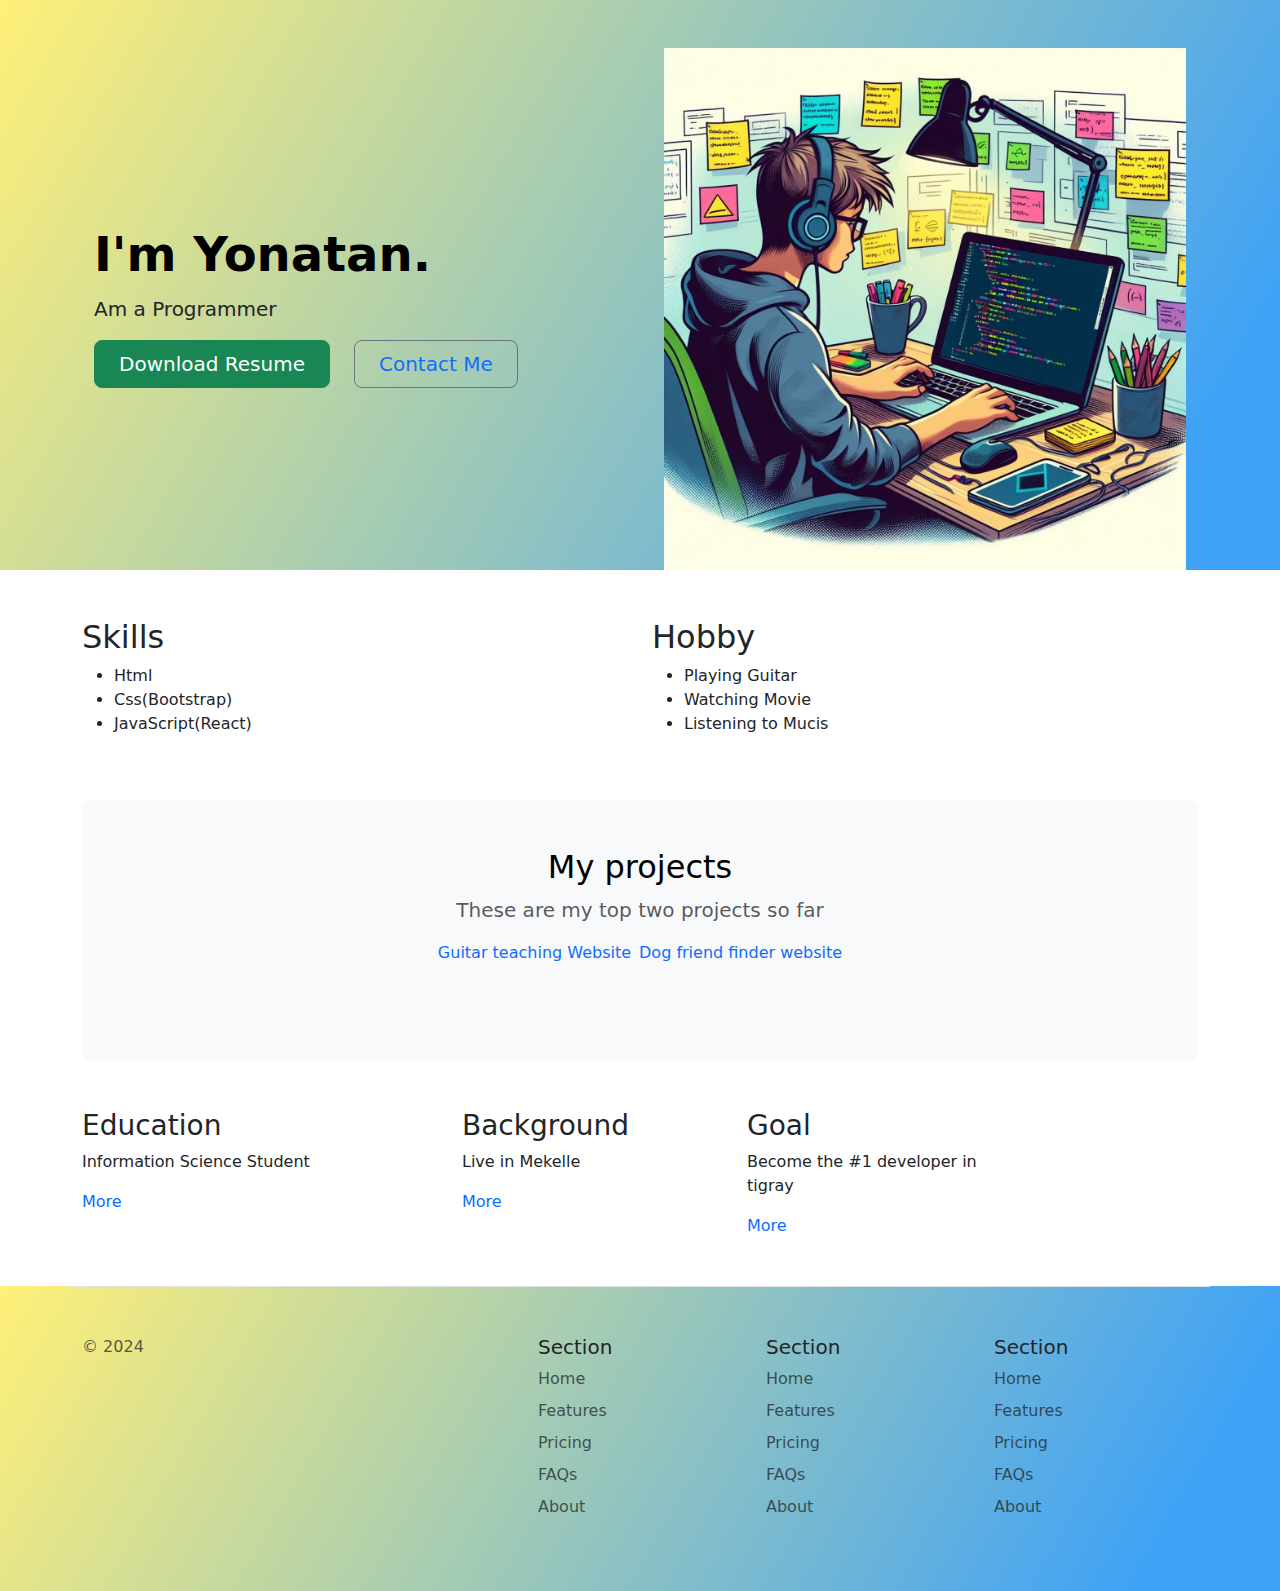
<file: index.html>
<!DOCTYPE html>
<html lang="en">
<head>
    <meta charset="UTF-8">
    <title>Document</title>
    <link href="https://cdn.jsdelivr.net/npm/bootstrap@5.3.3/dist/css/bootstrap.min.css" rel="stylesheet" integrity="sha384-QWTKZyjpPEjISv5WaRU9OFeRpok6YctnYmDr5pNlyT2bRjXh0JMhjY6hW+ALEwIH" crossorigin="anonymous">
    <link rel="stylesheet" href="style.css">
    <style>
      a{
        text-decoration: none;
      }

    </style>
</head>
<body>
    <section class="first gradient-background">
        <div class="container col-xxl-8 px-4 pt-5">
            <div class="row flex-lg-row-reverse align-items-center g-5 p-t-5">
              <div class="col-10 col-sm-8 col-lg-6">
                <img  src="./assets/ai-generated-8684869_1280.jpg" class="d-block mx-lg-auto img-fluid" alt="Bootstrap Themes" width="700" height="500" loading="lazy">
              </div>
              <div class="col-lg-6">
                <h1 class="display-5 fw-bold text-body-emphasis lh-1 mb-3">I'm Yonatan.</h1>
                <p class="lead ">Am a Programmer</p>
                <div class="d-grid gap-2 d-md-flex justify-content-md-start">
                  <button type="button" class="btn btn-success btn-lg px-4 me-md-2">Download Resume</button>
                  <a href="../../Capston Project/Contact.html"><button type="button" class="btn btn-outline-secondary btn-lg px-4"><a href="./Contact.html">Contact Me</a></button>
                </a>
                </div>
              </div>
            </div>
          </div>
    </section>

    <section class="mt-5">
        <div class="container">
            <div class="row">
                <div class="col-lg-6 col-sm-12">
                    <h2>Skills</h2>
                    <ul>
                        <li>Html</li>
                        <li>Css(Bootstrap)</li>
                        <li>JavaScript(React)</li>
                    </ul>
                </div>
                <div class="col-lg-6 col-sm-12">
                    <h2>Hobby</h2>
                    <ul>
                        <li>Playing Guitar</li>
                        <li>Watching Movie</li>
                        <li>Listening to Mucis</li>
                    </ul>
                </div>
            </div>
        </div>
    </section>

    <section class="project">
        <div class="container my-5">
            <div class="p-5 text-center bg-body-tertiary rounded-3">
              <h2 class="text-body-emphasis">My projects</h2>
              <p class="col-lg-8 mx-auto fs-5 text-muted">
                These are my top two projects so far
              </p>
              <div class="d-inline-flex gap-2 mb-5">
                <a href="https://yonatanhaile.github.io/fist-bootstrap-project/">Guitar teaching Website</a>
                <a href="https://yonatanhaile.github.io/Second-bootstrap-project-2/">Dog friend finder website</a>
              </div>
            </div>
          </div>
    </section>

    <section class="education">
        <div class="container">
            <div class="row">
                <div class="col-lg-4 col-sm-12">
                    <h3>Education</h3>
                    <p>Information Science Student</p>
                    <a href="">More</a>
                </div>
                <div class="col-lg-3 col-sm-12">
                   <h3>Background</h3> 
                   <p>Live in Mekelle</p>
                   <a href="">More</a>
                </div>
                <div class="col-lg-3 col-sm-12">
                    <h3>Goal</h3>
                    <p>Become the #1 developer in tigray</p>
                    <a href="">More</a>
                </div>
            </div>
        </div>

        <section class="footer gradient-background">
            <div class="container">
                <footer class="row row-cols-1 row-cols-sm-2 row-cols-md-5 py-5 mt-5 border-top">
                  <div class="col mb-3">
                    <p class="text-body-secondary">© 2024</p>
                  </div>
              
                  <div class="col mb-3">
              
                  </div>
              
                  <div class="col mb-3">
                    <h5>Section</h5>
                    <ul class="nav flex-column">
                      <li class="nav-item mb-2"><a href="#" class="nav-link p-0 text-body-secondary">Home</a></li>
                      <li class="nav-item mb-2"><a href="#" class="nav-link p-0 text-body-secondary">Features</a></li>
                      <li class="nav-item mb-2"><a href="#" class="nav-link p-0 text-body-secondary">Pricing</a></li>
                      <li class="nav-item mb-2"><a href="#" class="nav-link p-0 text-body-secondary">FAQs</a></li>
                      <li class="nav-item mb-2"><a href="#" class="nav-link p-0 text-body-secondary">About</a></li>
                    </ul>
                  </div>
              
                  <div class="col mb-3">
                    <h5>Section</h5>
                    <ul class="nav flex-column">
                      <li class="nav-item mb-2"><a href="#" class="nav-link p-0 text-body-secondary">Home</a></li>
                      <li class="nav-item mb-2"><a href="#" class="nav-link p-0 text-body-secondary">Features</a></li>
                      <li class="nav-item mb-2"><a href="#" class="nav-link p-0 text-body-secondary">Pricing</a></li>
                      <li class="nav-item mb-2"><a href="#" class="nav-link p-0 text-body-secondary">FAQs</a></li>
                      <li class="nav-item mb-2"><a href="#" class="nav-link p-0 text-body-secondary">About</a></li>
                    </ul>
                  </div>
              
                  <div class="col mb-3">
                    <h5>Section</h5>
                    <ul class="nav flex-column">
                      <li class="nav-item mb-2"><a href="#" class="nav-link p-0 text-body-secondary">Home</a></li>
                      <li class="nav-item mb-2"><a href="#" class="nav-link p-0 text-body-secondary">Features</a></li>
                      <li class="nav-item mb-2"><a href="#" class="nav-link p-0 text-body-secondary">Pricing</a></li>
                      <li class="nav-item mb-2"><a href="#" class="nav-link p-0 text-body-secondary">FAQs</a></li>
                      <li class="nav-item mb-2"><a href="#" class="nav-link p-0 text-body-secondary">About</a></li>
                    </ul>
                  </div>
                </footer>
              </div>
        </section>
        
    </section>
</body>
</html>
</file>
<file: style.css>
.first{
    background-color: #405D72;
;
}
 .footer{
    background-color: #F6FB7A;
 }



 .gradient-background {
    background: linear-gradient(300deg, #3FA2F6, #3FA2F6, #FFF078);
    background-size: 180% 180%;
    animation: gradient-animation 18s ease infinite;
}
</file>
